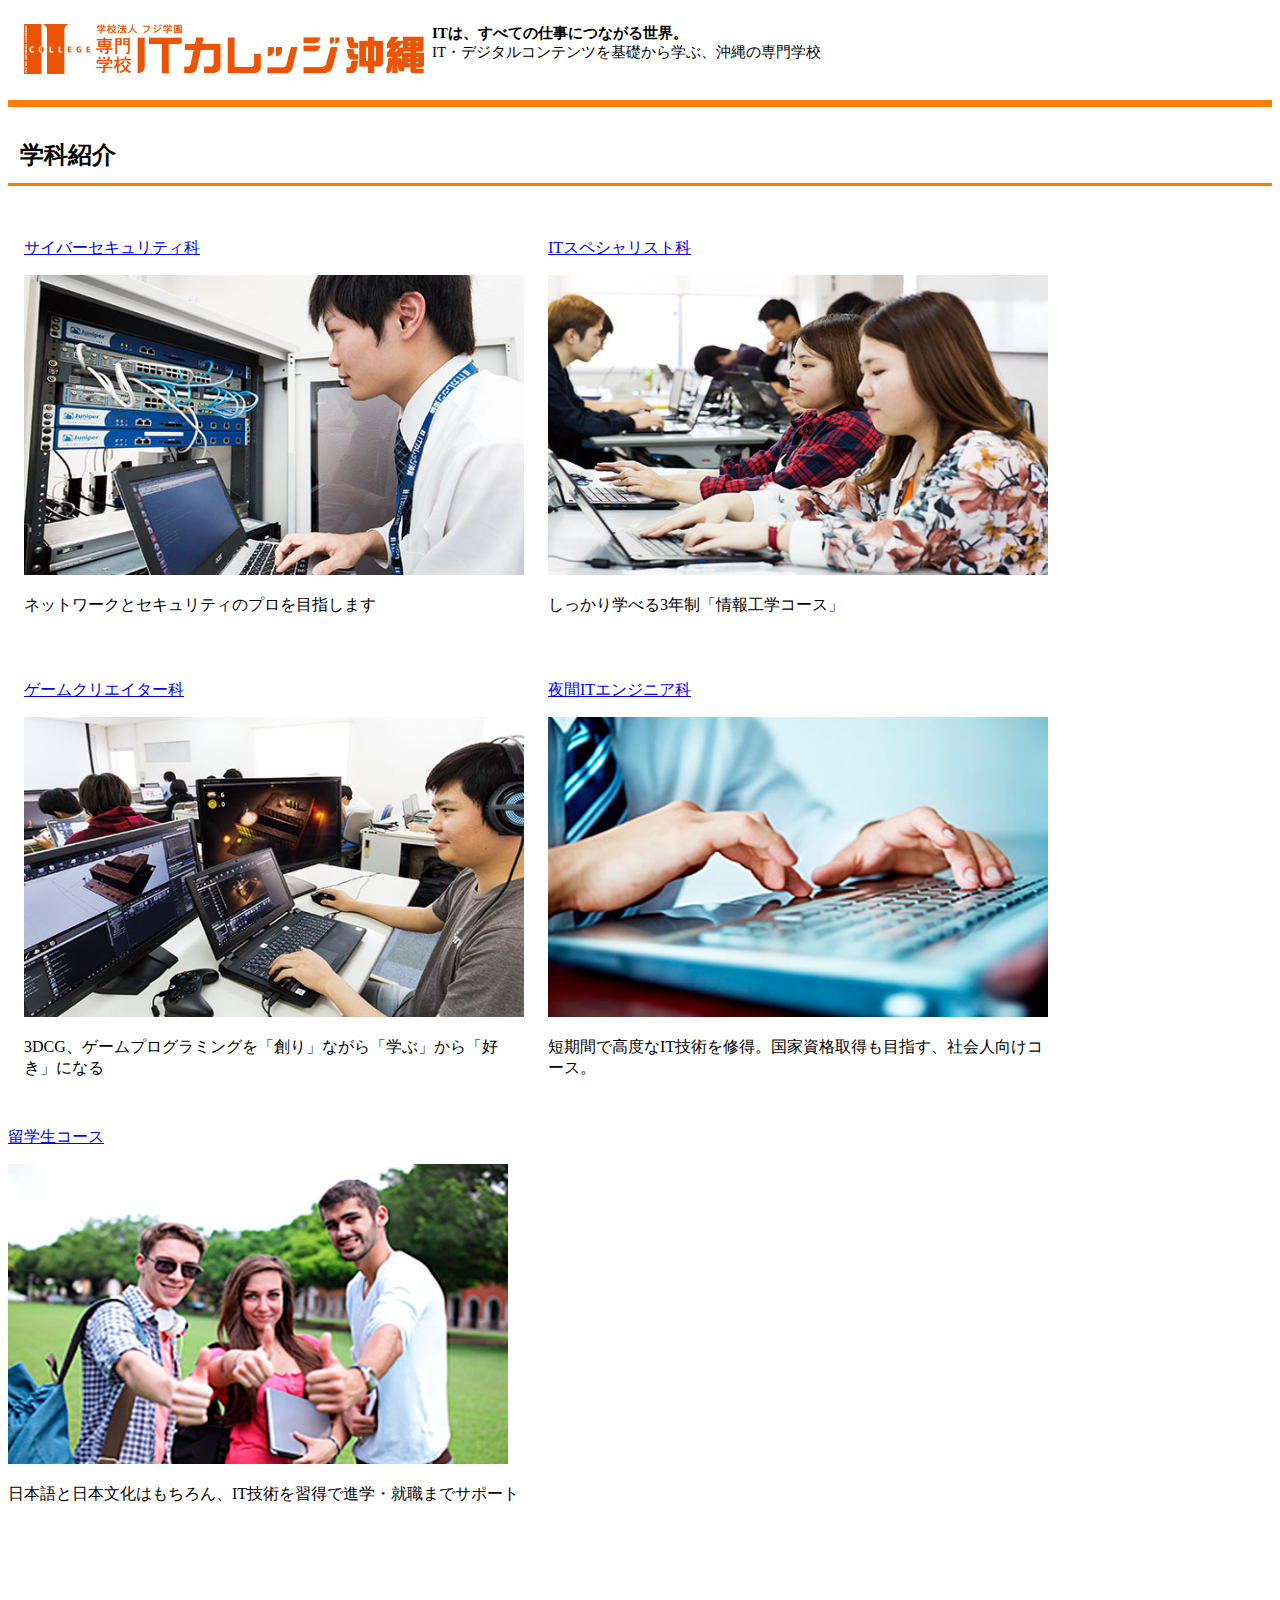
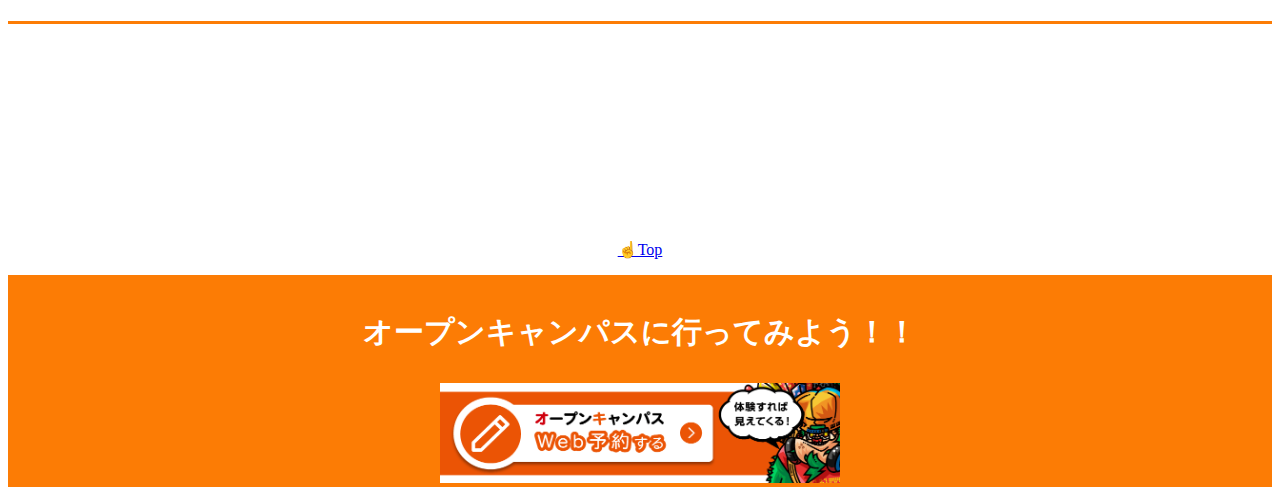
<file: index.html>
<!DOCTYPE html>
<html lang="ja">
<head>
<meta charset="utf-8">
<meta name="descirption" content="WebExtentionの課題">
<link rel="stylesheet" href="style.css">
<title>ITカレッジ沖縄</title> 
</head>
<body>
<div class="toppege">
<div class="logo">
<img class="tytle" src="kadai/logo.png" width="400" height="50" alt="logo">
</div>
<p class="subtytle"><strong>ITは、すべての仕事につながる世界。</strong>
	<br>IT・デジタルコンテンツを基礎から学ぶ、沖縄の専門学校</p>
</div>
<section>
<h2 class="sub-style">学科紹介</h2>
<div class="naiyou">
<div class="joudan">
	<div class="cyber">
	<a href="cyber-security.html">
	<p>サイバーセキュリティ科</p>
	<img src="kadai/cyber.jpg" width="500" height="300" alt="cyber">
	</a>
	<p>ネットワークとセキュリティのプロを目指します</p>
	</div>

	<div class="IT">
	<a href="it-specialist.html">
	<p>ITスペシャリスト科</p>
	<img src="kadai/it.jpg" width="500" height="300" alt="itspesilist">
	</a>
	<p>しっかり学べる3年制「情報工学コース」</p>
	</div>
	</div>
	
<div class="gedan">
	<div class="game">
	<a href="https://www.it-college.ac.jp/depts/game-creator/">
	<p>ゲームクリエイター科</p>
	<img src="kadai/game.jpg" width="500" height="300" alt="game">
	</a>
	<p>3DCG、ゲームプログラミングを「創り」ながら「学ぶ」から「好き」になる</p>
	</div>


	<div class="night">
	<a href="https://www.it-college.ac.jp/depts/night-it/">
	<p>夜間ITエンジニア科</p>
	<img src="kadai/night.jpg" width="500" height="300" alt="night">
	</a>
	<p>短期間で高度なIT技術を修得。国家資格取得も目指す、社会人向けコース。</p>
	</div>
</div>	


	<div class="foreigner">
	<a href="https://www.it-college.ac.jp/depts/ja/">
	<p>留学生コース</p>
	<img src="kadai/gaizin.jpg" width="500" height="300" alt="gaizin">
	</a>
	<p>日本語と日本文化はもちろん、IT技術を習得で進学・就職までサポート</p>
	</div>
</div>


</section>
<p class="kattop"><a href="#tytle">☝Top</a></p>
<div class="open">

<p class="open1">オープンキャンパスに行ってみよう！！</p>
<a href="https://www.it-college.ac.jp/open-campus/registration/">
<img src="kadai/open.png" width="400" height="100" alt="open">
</a>
</div>
</body>
</html>
</file>
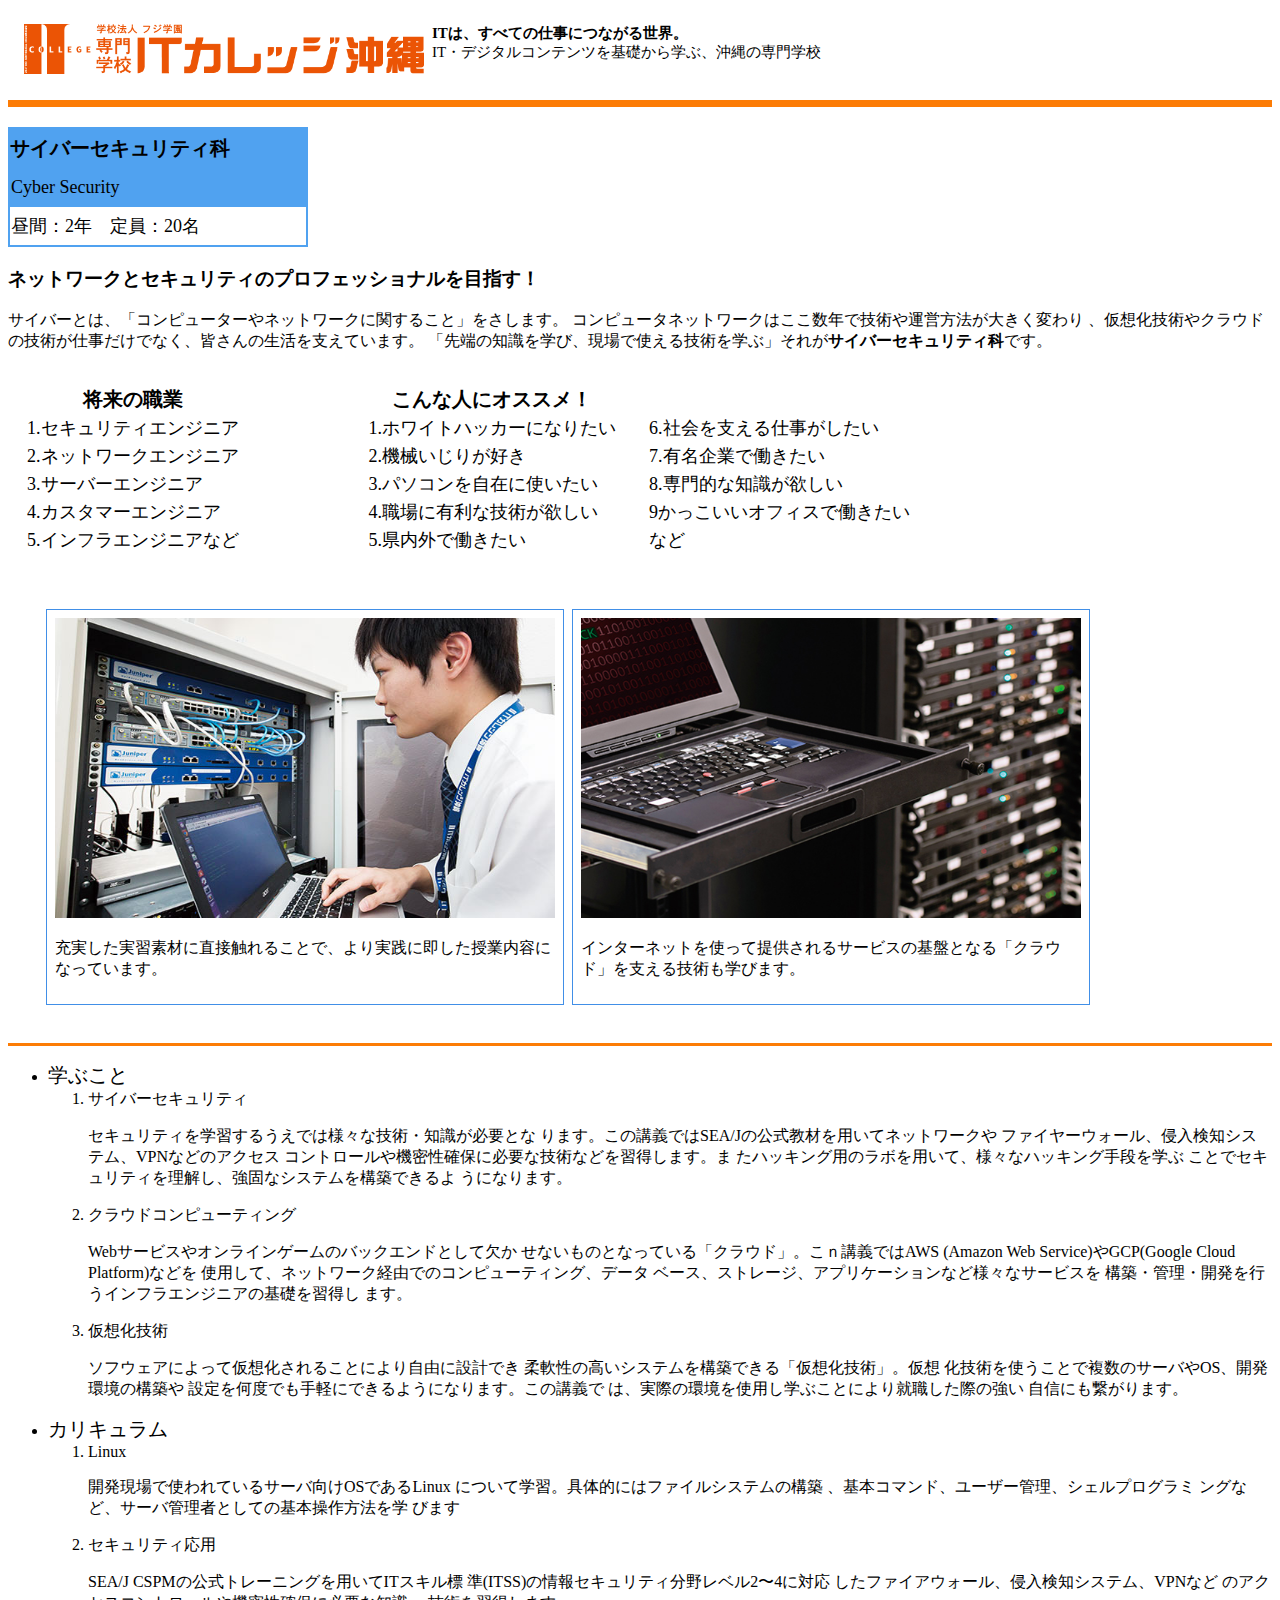
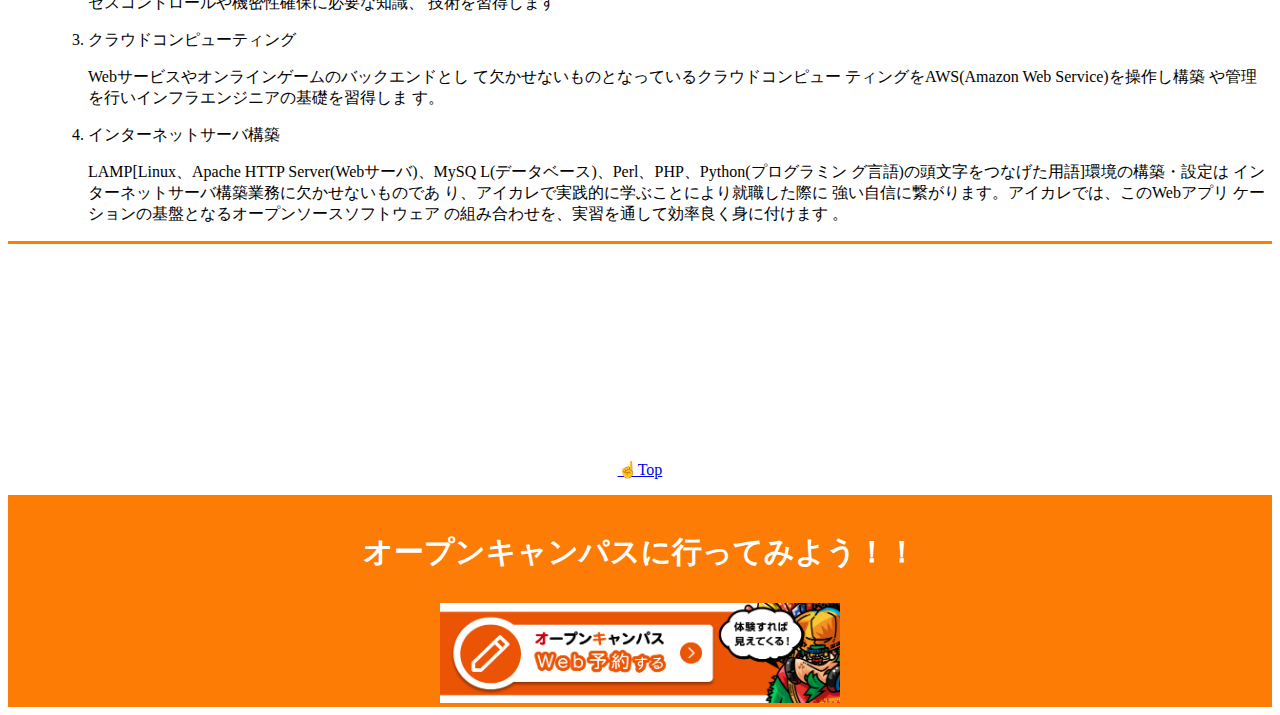
<file: cyber-security.html>
<!DOCTYPE html>
<html lang="ja">
<head>
<meta charset="utf-8">
<meta name="descirption" content="WebExtentionの課題">
<link rel="stylesheet" href="style.css">
<title>ITカレッジ沖縄サイバーセキュリティ</title>
</head>
<body>
<div class="toppege">
<div class="logo">
<img class="tytle" src="kadai/logo.png" width="400" height="50" alt="logo">
</div>
<p class="subtytle"><strong>ITは、すべての仕事につながる世界。</strong>
<br>IT・デジタルコンテンツを基礎から学ぶ、沖縄の専門学校</p>
</div>
<section>
<table id="cybertable">
    <tr>
        <th class="tabletop">サイバーセキュリティ科</th>
    </tr>
    <tr>
        <td>Cyber Security</td>
    </tr>
    <tr>
        <td class="gaiyou">昼間：2年　定員：20名</td>
    </tr>
</table>
<h3>ネットワークとセキュリティのプロフェッショナルを目指す！</h3>
<p>サイバーとは、「コンピューターやネットワークに関すること」をさします。
    コンピュータネットワークはここ数年で技術や運営方法が大きく変わり
    、仮想化技術やクラウドの技術が仕事だけでなく、皆さんの生活を支えています。
    「先端の知識を学び、現場で使える技術を学ぶ」それが<strong>サイバーセキュリティ科</strong>です。</p>
<div class="list">
<div class="list1">
<table class="tablelist">
<tr>
<th>将来の職業</th>
</tr>
    <tr>
    <td>1.セキュリティエンジニア</td>
    </tr>
    <tr>
    <td>2.ネットワークエンジニア</td>
    </tr>
    <tr>
    <td>3.サーバーエンジニア</td>
    </tr>
    <tr>
    <td>4.カスタマーエンジニア</td>
    </tr>
    <tr>
    <td>5.インフラエンジニアなど</td>
    </tr>
</table>
</div>
<div class="list1">
<table class="tablelist">
    <tr>
    <th>こんな人にオススメ！</th>
    </tr>
    <tr>
    <td>1.ホワイトハッカーになりたい</td>    <td class="tableright">6.社会を支える仕事がしたい</td>
    </tr>
    <tr>
    <td>2.機械いじりが好き</td>   <td class="tableright">7.有名企業で働きたい</td>
    </tr>
    <tr>
    <td>3.パソコンを自在に使いたい</td>    <td class="tableright">8.専門的な知識が欲しい</td>
    </tr>
    <tr>
    <td>4.職場に有利な技術が欲しい</td>    <td class="tableright">9かっこいいオフィスで働きたい</td>
    </tr>
    <tr>
    <td>5.県内外で働きたい</td> <td class="tableright">など</td>
    </tr>
</table>
</div>
</div>
<div class="cyber_12">
<div class="cyber_1">
<img src="kadai/cyber1.jpg" width="500" height="300" alt="サイバー実習">
<p>充実した実習素材に直接触れることで、より実践に即した授業内容になっています。</p>
</div>

<div class="cyber_1">
<img src="kadai/cyber2.jpg" width="500" height="300" alt="クラウド">
<p>インターネットを使って提供されるサービスの基盤となる「クラウド」を支える技術も学びます。</p>
</div>
</div>
<div class="last">
<ul>
    <li><div class="lastlist1">学ぶこと</div>
<ol>
    <li>サイバーセキュリティ        
        <p>セキュリティを学習するうえでは様々な技術・知識が必要とな
        ります。この講義ではSEA/Jの公式教材を用いてネットワークや
        ファイヤーウォール、侵入検知システム、VPNなどのアクセス
        コントロールや機密性確保に必要な技術などを習得します。ま
        たハッキング用のラボを用いて、様々なハッキング手段を学ぶ
        ことでセキュリティを理解し、強固なシステムを構築できるよ
        うになります。</p></li>
    <li>クラウドコンピューティング
        <p>Webサービスやオンラインゲームのバックエンドとして欠か
            せないものとなっている「クラウド」。こｎ講義ではAWS
            (Amazon Web Service)やGCP(Google Cloud Platform)などを
            使用して、ネットワーク経由でのコンピューティング、データ
            ベース、ストレージ、アプリケーションなど様々なサービスを
            構築・管理・開発を行うインフラエンジニアの基礎を習得し
            ます。</p>
    </li>
    <li>仮想化技術
        <p>ソフウェアによって仮想化されることにより自由に設計でき
            柔軟性の高いシステムを構築できる「仮想化技術」。仮想
            化技術を使うことで複数のサーバやOS、開発環境の構築や
            設定を何度でも手軽にできるようになります。この講義で
            は、実際の環境を使用し学ぶことにより就職した際の強い
            自信にも繋がります。</p>
    </li>
</ol>
</li>

    <li><div class="lastlist1">カリキュラム</div>
    <ol>
        <li>Linux
            <p>開発現場で使われているサーバ向けOSであるLinux
                について学習。具体的にはファイルシステムの構築
                、基本コマンド、ユーザー管理、シェルプログラミ
                ングなど、サーバ管理者としての基本操作方法を学
                びます</p>
        </li>
        <li>セキュリティ応用
            <p>SEA/J CSPMの公式トレーニングを用いてITスキル標
                準(ITSS)の情報セキュリティ分野レベル2〜4に対応
                したファイアウォール、侵入検知システム、VPNなど
                のアクセスコントロールや機密性確保に必要な知識、
                技術を習得します</p>
        </li>
        <li>クラウドコンピューティング
            <p>Webサービスやオンラインゲームのバックエンドとし
                て欠かせないものとなっているクラウドコンピュー
                ティングをAWS(Amazon Web Service)を操作し構築
                や管理を行いインフラエンジニアの基礎を習得しま
                す。</p>
        </li>
        <li>インターネットサーバ構築
            <p>LAMP[Linux、Apache HTTP Server(Webサーバ)、MySQ
                L(データベース)、Perl、PHP、Python(プログラミン
                グ言語)の頭文字をつなげた用語]環境の構築・設定は
                インターネットサーバ構築業務に欠かせないものであ
                り、アイカレで実践的に学ぶことにより就職した際に
                強い自信に繋がります。アイカレでは、このWebアプリ
                ケーションの基盤となるオープンソースソフトウェア
                の組み合わせを、実習を通して効率良く身に付けます
                。</p>
        </li>
    </ol>
</li>
</ul>
</div>
</section>
<p class="kattop"><a href="#cybertable">☝Top</a></p>
<div class="open">

<p class="open1">オープンキャンパスに行ってみよう！！</p>
<a href="https://www.it-college.ac.jp/open-campus/registration/">
<img src="kadai/open.png" width="400" height="100" alt="open">
</a>
</div>
</body>
</html>
</file>
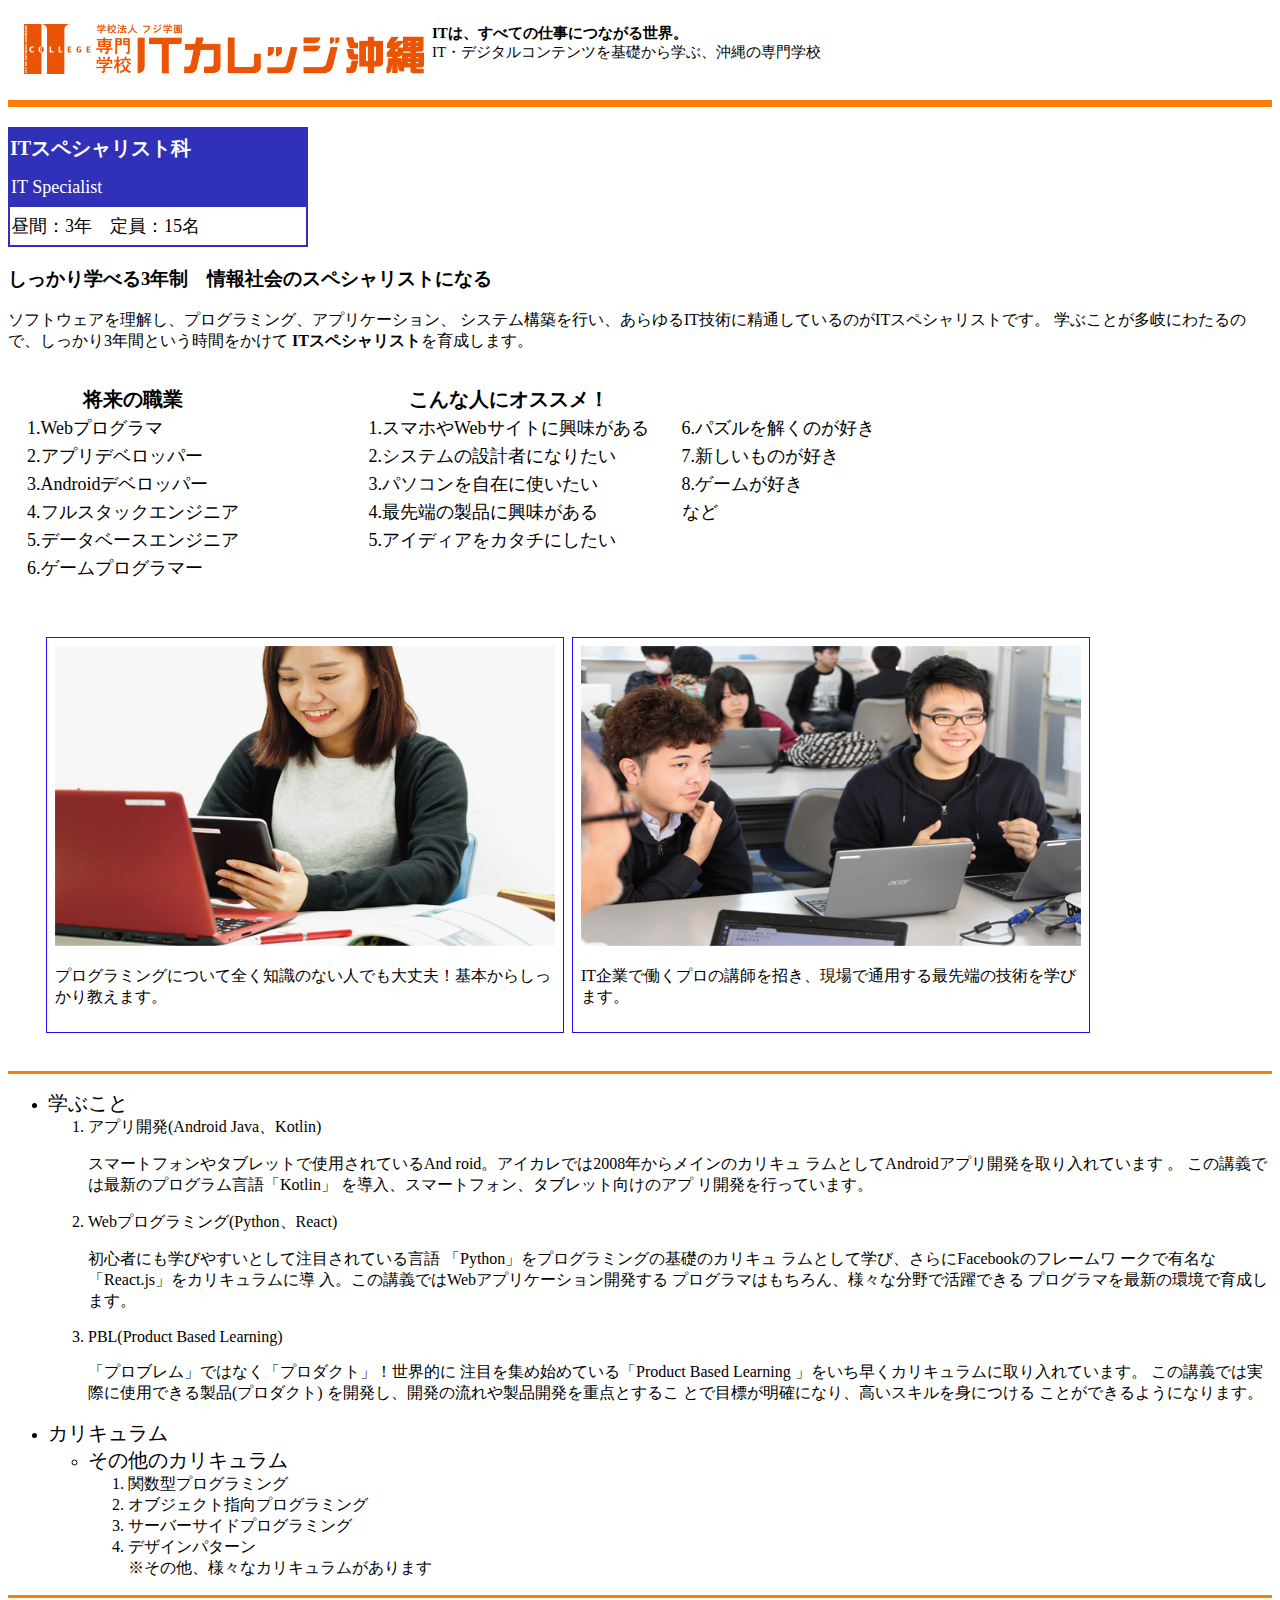
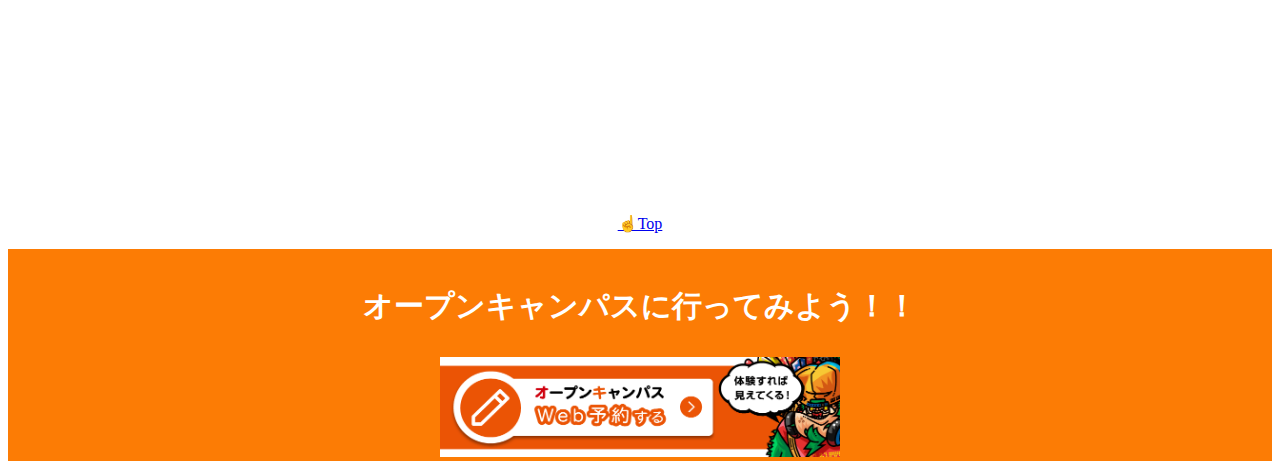
<file: it-specialist.html>
<!DOCTYPE html>
<html lang="ja">
<head>
<meta charset="utf-8">
<meta name="descirption" content="WebExtentionの課題">
<link rel="stylesheet" href="style.css">
<title>ITカレッジ沖縄サイバーセキュリティ</title>
</head>
<body>
    <div class="toppege">
        <div class="logo">
        <img class="tytle" src="kadai/logo.png" width="400" height="50" alt="logo">
        </div>
        <p class="subtytle"><strong>ITは、すべての仕事につながる世界。</strong>
            <br>IT・デジタルコンテンツを基礎から学ぶ、沖縄の専門学校</p>
        </div>
<section> 

<table id="ittable">
    <tr>
        <th class="tabletopit">ITスペシャリスト科</th>
    </tr>
    <tr>
        <td class="itcolor">IT Specialist</td>
    </tr>
    <tr class="gaiyou">
        <td>昼間：3年　定員：15名</td>
    </tr>

</table>
<h3>しっかり学べる3年制　情報社会のスペシャリストになる</h3>
<p>ソフトウェアを理解し、プログラミング、アプリケーション、
    システム構築を行い、あらゆるIT技術に精通しているのがITスペシャリストです。
    学ぶことが多岐にわたるので、しっかり3年間という時間をかけて
    <strong>ITスペシャリスト</strong>を育成します。</p>
    <div class="list">
        <div class="list1">
        <table class="tablelist">
        <tr>
        <th>将来の職業</th>
        </tr>
            <tr>
            <td>1.Webプログラマ</td>
            </tr>
            <tr>
            <td>2.アプリデベロッパー</td>
            </tr>
            <tr>
            <td>3.Androidデベロッパー</td>
            </tr>
            <tr>
            <td>4.フルスタックエンジニア</td>
            </tr>
            <tr>
            <td>5.データベースエンジニア</td>
            </tr>
            <tr>
            <td>6.ゲームプログラマー</td>
            </tr>
        </table>
        </div>
        <div class="list1">
        <table class="tablelist">
            <tr>
            <th>こんな人にオススメ！</th>
            </tr>
            <tr>
            <td>1.スマホやWebサイトに興味がある</td>    <td class="tableright">6.パズルを解くのが好き</td>
            </tr>
            <tr>
            <td>2.システムの設計者になりたい</td>   <td class="tableright">7.新しいものが好き</td>
            </tr>
            <tr>
            <td>3.パソコンを自在に使いたい</td>    <td class="tableright">8.ゲームが好き</td>
            </tr>
            <tr>
            <td>4.最先端の製品に興味がある</td>    <td class="tableright">など</td>
            </tr>
            <tr>
            <td>5.アイディアをカタチにしたい</td> 
            </tr>
        </table>
        </div>
        </div>

<div class="it_12">
<div class="it_1">
<img src="kadai/it1.jpg" width="500" height="300" alt="itspecilit1">
<p>プログラミングについて全く知識のない人でも大丈夫！基本からしっかり教えます。</p>
</div>
<div class="it_1">
<img src="kadai/it2.jpg" width="500" height="300" alt="itspecilit2">
<p>IT企業で働くプロの講師を招き、現場で通用する最先端の技術を学びます。</p>
</div>
</div>
<div class="last">
<ul>
    <li><div class="lastlist1">学ぶこと</div>
    <ol>
        <li>アプリ開発(Android Java、Kotlin)
            <p>スマートフォンやタブレットで使用されているAnd
                roid。アイカレでは2008年からメインのカリキュ
                ラムとしてAndroidアプリ開発を取り入れています
                。 この講義では最新のプログラム言語「Kotlin」
                を導入、スマートフォン、タブレット向けのアプ
                リ開発を行っています。</p>
        </li>
        <li>Webプログラミング(Python、React)
            <p>初心者にも学びやすいとして注目されている言語
                「Python」をプログラミングの基礎のカリキュ
                ラムとして学び、さらにFacebookのフレームワ
                ークで有名な「React.js」をカリキュラムに導
                入。この講義ではWebアプリケーション開発する
                プログラマはもちろん、様々な分野で活躍できる
                プログラマを最新の環境で育成します。</p>
        </li>
        <li>PBL(Product Based Learning)
            <p>「プロブレム」ではなく「プロダクト」！世界的に
                注目を集め始めている「Product Based Learning
                」をいち早くカリキュラムに取り入れています。 
                この講義では実際に使用できる製品(プロダクト)
                を開発し、開発の流れや製品開発を重点とするこ
                とで目標が明確になり、高いスキルを身につける
                ことができるようになります。</p>
        </li>
    </ol>
</li>
    <li><div class="lastlist1">カリキュラム</div>
    <ul>
        <li><div class="lastlist1">その他のカリキュラム</div>
            <ol>
                <li>関数型プログラミング</li>
                <li>オブジェクト指向プログラミング</li>
                <li>サーバーサイドプログラミング</li>
                <li>デザインパターン<br>※その他、様々なカリキュラムがあります</li>
            </ol>
        </li>
    </ul>
</li>
</ul>
</div>
</section>
<p class="kattop"><a href="#ittable">☝Top</a></p>
<div class="open">

<p class="open1">オープンキャンパスに行ってみよう！！</p>
<a href="https://www.it-college.ac.jp/open-campus/registration/">
<img src="kadai/open.png" width="400" height="100" alt="open">
</a>
</div>
</body>
</html>
</file>
<file: style.css>
@charset "utf-8";

/*タイトル*/
.logo {
	clear: both;
}
.toppege {
	overflow: hidden;
	border-bottom: solid 7px rgb(252, 124, 5)
}
.tytle {
	float: left;
	margin: 8px 0 8px 8px;
	padding: 8px;
}
.subtytle {
	font-size: 15px;
	margin: 8px 0 30px 8px;
    padding: 8px;
}
/*トップページ*/
section {
	padding-bottom: 200px;
	border-bottom: 7px rgb(218, 53, 53);
}
.ul {
	list-style-type: none;
}
.sub-style {
	padding : 0.5em;

}
.joudan {
	overflow: hidden;
}
.cyber{
	float: left;
    margin: 8px 0 8px 8px;
    padding: 8px;
    width: 500px;
}
.IT {
	float: left;
    margin: 8px 0 8px 8px;
    padding: 8px;
    width: 500px;
}
.gedan {
	clear: both;
	overflow: hidden;
}
.game {
	float: left;
    margin: 8px 0 8px 8px;
    padding: 8px;
    width: 500px; 
}                
.night {
	float: left;
    margin: 8px 0 8px 8px;
    padding: 8px;
    width: 500px;
}                                              
.foreigner {
	clear: both;

}
a:hover img {
	border: 1px solid #ccc;
}
a:active img {
	opacity: 0.5;
 }
h2 {
	border-bottom: solid 3px rgb(252, 124, 5)
}
.open {
	border-top: solid 7px rgb(252, 124, 5);
	background-color: rgb(252, 124, 5);
	text-align : center;
	padding: 0px
}
.open1 {
	font-size: 30px;
	font-weight: bolder;
	color: #FFF;	
}
.kattop {
	text-align: center;
}
.naiyou {
	padding-bottom: 100px;
	border-bottom: solid 3px rgb(252, 124, 5);
}
/*ここからサイバーIT共通*/
.last {
	border-top:solid 3px rgb(252, 124, 5);
	border-bottom: solid 3px rgb(252, 124, 5);
}
.lastlist1 {
	font-size: 20px;
}
th {
	font-size: 20px;
	padding: 0px;
}
td {
	font-size: 18px;	
}

.gaiyou {
	background-color: white;
}
.list {
	overflow: hidden;
}
.list1 {
	float: left;
	margin: 8px 100px 8px 8px;
	padding: 8px;

}
.tableright {
	padding-left: 30px;
}
/*ここからサイバーセキュリティ科*/
.tabletop {
	text-align: left;
}
.cyber_12 {
	clear: both;
	overflow: hidden;
	padding: 30px;
}
.cyber_1 {
	float: left;
	margin: 8px 0 8px 8px;
	border: 1px solid rgb(65, 143, 231);
    padding: 8px;
    width: 500px;
}
.cyber_2 {
	float: left;
    margin: 8px 0 8px 8px;
    padding: 8px;
    width: 500px;
}

#cybertable {
	width: 300px;
	height: 120px;
	background-color: rgb(80, 162, 240);
	margin-top: 20px ;
}



/*ここからITスペシャリスト*/

.tabletopit {
	text-align: left;
	color: #FFF;
}
.itcolor {
	color:#FFF
}
#ittable {
	width: 300px;
	height: 120px;
	background-color: rgb(48, 48, 185);
	margin-top: 20px ;
}
.itgaiyou {
	font-size: 15px;
}
.it_12 {
	clear: both;
	overflow: hidden;
	padding: 30px;

}
.it_1 {
	float: left;
	margin: 8px 0 8px 8px;
	border: 1px solid rgb(35, 12, 241);
    padding: 8px;
    width: 500px;
}
.it_2 {
	float: left;
    margin: 8px 0 8px 8px;
    padding: 8px;
	width: 500px;
}
.itcali {
	list-style: none;
}
</file>
